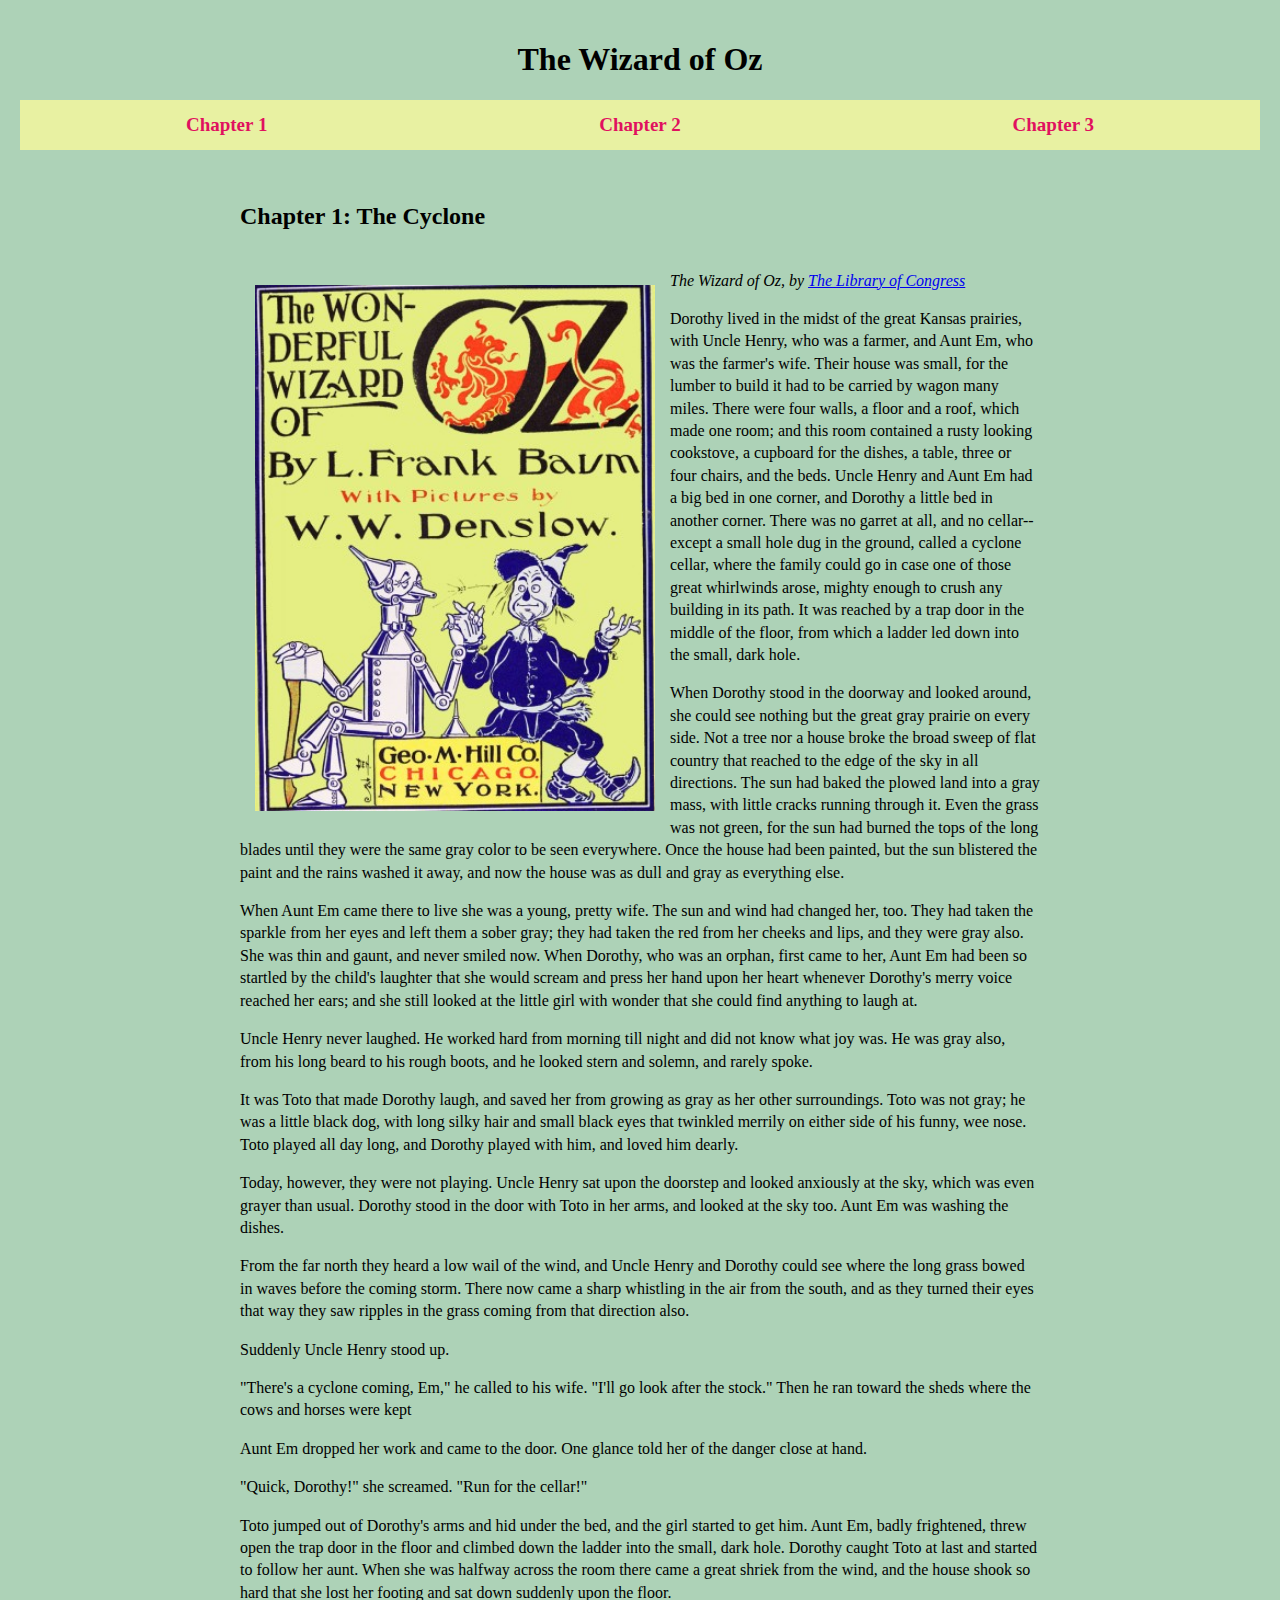
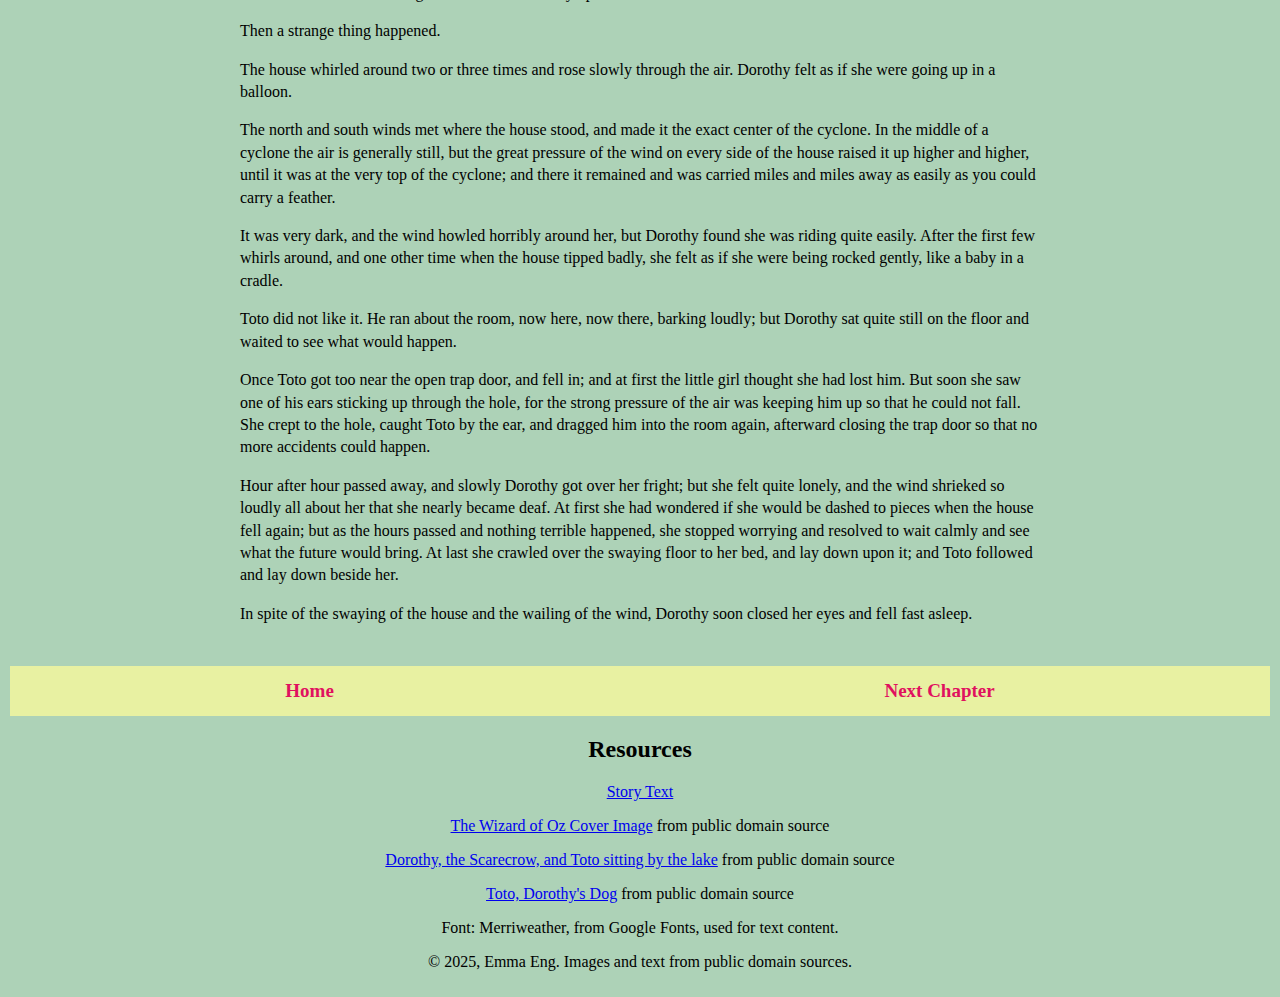
<file: index.html>
<!DOCTYPE html>
<html lang="en">
   <head>
        <meta charset="UTF-8">
    <title>The Wizard of Oz</title>
        <link rel="stylesheet" href="styles.css">
    
        <link href="https://fonts.googleapis.com/css2?family=Merriweather:wght@300;400;700;900&display=swap" rel="stylesheet">

    </head>
  
        
    <body>
            <header>
        <h1>The Wizard of Oz</h1>
        <nav>
            <ul>
                <li><a href="index.html">Chapter 1</a></li>
                <li><a href="chapter2.html">Chapter 2</a></li>
                <li><a href="chapter3.html">Chapter 3</a></li>
            </ul>
        </nav>
    </header>
        
        <main>
            <section>
                <h2>Chapter 1: The Cyclone</h2>
                
             <br><cite>The Wizard of Oz, by <a href= "https://www.loc.gov/item/03032405/" target="blank"> The Library of Congress</a></cite>
                
                <img src="cover1.jpg" alt="The Wizard of Oz Cover Image" width="400" class="float-left">
                     
                <p>Dorothy lived in the midst of the great Kansas prairies, with Uncle Henry, who was a farmer, and Aunt Em, who was the farmer's wife. Their house was small, for the lumber to build it had to be carried by wagon many miles. There were four walls, a floor and a roof, which made one room; and this room contained a rusty looking cookstove, a cupboard for the dishes, a table, three or four chairs, and the beds. Uncle Henry and Aunt Em had a big bed in one corner, and Dorothy a little bed in another corner. There was no garret at all, and no cellar--except a small hole dug in the ground, called a cyclone cellar, where the family could go in case one of those great whirlwinds arose, mighty enough to crush any building in its path. It was reached by a trap door in the middle of the floor, from which a ladder led down into the small, dark hole.</p>
                
                <p>When Dorothy stood in the doorway and looked around, she could see nothing but the great gray prairie on every side. Not a tree nor a house broke the broad sweep of flat country that reached to the edge of the sky in all directions. The sun had baked the plowed land into a gray mass, with little cracks running through it. Even the grass was not green, for the sun had burned the tops of the long blades until they were the same gray color to be seen everywhere. Once the house had been painted, but the sun blistered the paint and the rains washed it away, and now the house was as dull and gray as everything else.</p>
                
                <p>When Aunt Em came there to live she was a young, pretty wife. The sun and wind had changed her, too. They had taken the sparkle from her eyes and left them a sober gray; they had taken the red from her cheeks and lips, and they were gray also. She was thin and gaunt, and never smiled now. When Dorothy, who was an orphan, first came to her, Aunt Em had been so startled by the child's laughter that she would scream and press her hand upon her heart whenever Dorothy's merry voice reached her ears; and she still looked at the little girl with wonder that she could find anything to laugh at.</p>
                
                
                <p>Uncle Henry never laughed. He worked hard from morning till night and did not know what joy was. He was gray also, from his long beard to his rough boots, and he looked stern and solemn, and rarely spoke.</p>
                
                <p>It was Toto that made Dorothy laugh, and saved her from growing as gray as her other surroundings. Toto was not gray; he was a little black dog, with long silky hair and small black eyes that twinkled merrily on either side of his funny, wee nose. Toto played all day long, and Dorothy played with him, and loved him dearly.</p>
                
                <p>Today, however, they were not playing. Uncle Henry sat upon the doorstep and looked anxiously at the sky, which was even grayer than usual. Dorothy stood in the door with Toto in her arms, and looked at the sky too. Aunt Em was washing the dishes.</p>
                
                
                <p>From the far north they heard a low wail of the wind, and Uncle Henry and Dorothy could see where the long grass bowed in waves before the coming storm. There now came a sharp whistling in the air from the south, and as they turned their eyes that way they saw ripples in the grass coming from that direction also.</p>
                
                <p>Suddenly Uncle Henry stood up.</p>
                
                <p>"There's a cyclone coming, Em," he called to his wife. "I'll go look after the stock." Then he ran toward the sheds where the cows and horses were kept </p>
                
                <p>Aunt Em dropped her work and came to the door. One glance told her of the danger close at hand.</p>
                
                <p>"Quick, Dorothy!" she screamed. "Run for the cellar!"</p>
                
                <p>Toto jumped out of Dorothy's arms and hid under the bed, and the girl started to get him. Aunt Em, badly frightened, threw open the trap door in the floor and climbed down the ladder into the small, dark hole. Dorothy caught Toto at last and started to follow her aunt. When she was halfway across the room there came a great shriek from the wind, and the house shook so hard that she lost her footing and sat down suddenly upon the floor.</p>
                
                <p>Then a strange thing happened.</p>
                
                <p>The house whirled around two or three times and rose slowly through the air. Dorothy felt as if she were going up in a balloon.</p>
                
                <p>The north and south winds met where the house stood, and made it the exact center of the cyclone. In the middle of a cyclone the air is generally still, but the great pressure of the wind on every side of the house raised it up higher and higher, until it was at the very top of the cyclone; and there it remained and was carried miles and miles away as easily as you could carry a feather.</p>
                
                <p>It was very dark, and the wind howled horribly around her, but Dorothy found she was riding quite easily. After the first few whirls around, and one other time when the house tipped badly, she felt as if she were being rocked gently, like a baby in a cradle.</p>
                
                <p>Toto did not like it. He ran about the room, now here, now there, barking loudly; but Dorothy sat quite still on the floor and waited to see what would happen.</p>
            
                <p>Once Toto got too near the open trap door, and fell in; and at first the little girl thought she had lost him. But soon she saw one of his ears sticking up through the hole, for the strong pressure of the air was keeping him up so that he could not fall. She crept to the hole, caught Toto by the ear, and dragged him into the room again, afterward closing the trap door so that no more accidents could happen.</p>
                
                <p>Hour after hour passed away, and slowly Dorothy got over her fright; but she felt quite lonely, and the wind shrieked so loudly all about her that she nearly became deaf. At first she had wondered if she would be dashed to pieces when the house fell again; but as the hours passed and nothing terrible happened, she stopped worrying and resolved to wait calmly and see what the future would bring. At last she crawled over the swaying floor to her bed, and lay down upon it; and Toto followed and lay down beside her.</p>
                
                <p>In spite of the swaying of the house and the wailing of the wind, Dorothy soon closed her eyes and fell fast asleep.</p>
                
            </section>
            </main>
        
    <footer>
    <nav class="bottom-nav">
        <ul>
            <li><a href="index.html">Home</a></li>
            <li><a href="chapter2.html">Next Chapter</a></li>
        </ul>
    </nav>

   <h2>Resources</h2>
    <p><a href="https://www.loc.gov/item/03032405/">Story Text</a></p>
    <p><a href="cover1.jpg">The Wizard of Oz Cover Image</a> from public domain source</p>
    <p><a href="ww-denslow-illustration-2.jpg">Dorothy, the Scarecrow, and Toto sitting by the lake</a> from public domain source</p>
    <p><a href="tonto.png">Toto, Dorothy's Dog</a> from public domain source</p>
        
  <p>Font: Merriweather, from Google Fonts, used for text content.</p>

    <p>&copy; 2025, Emma Eng. Images and text from public domain sources.</p>
</footer>
</body>
</html>
</file>
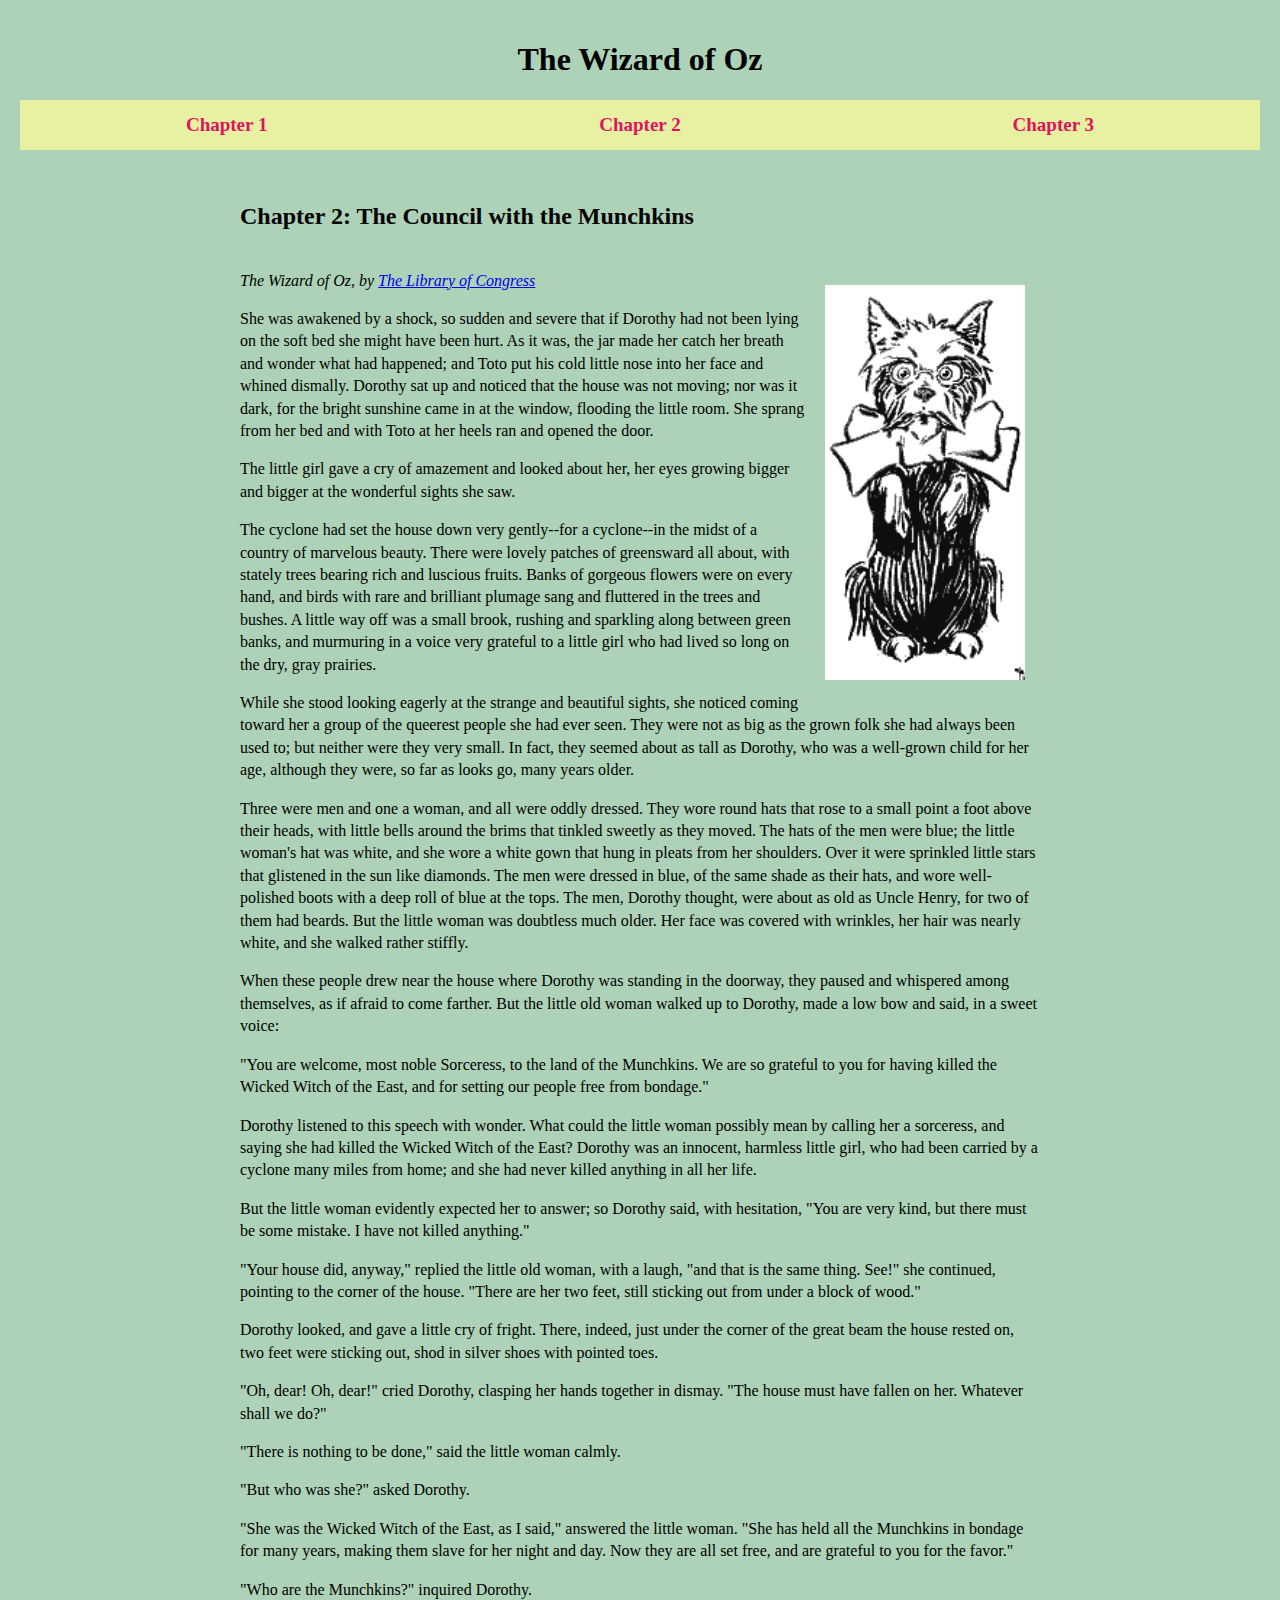
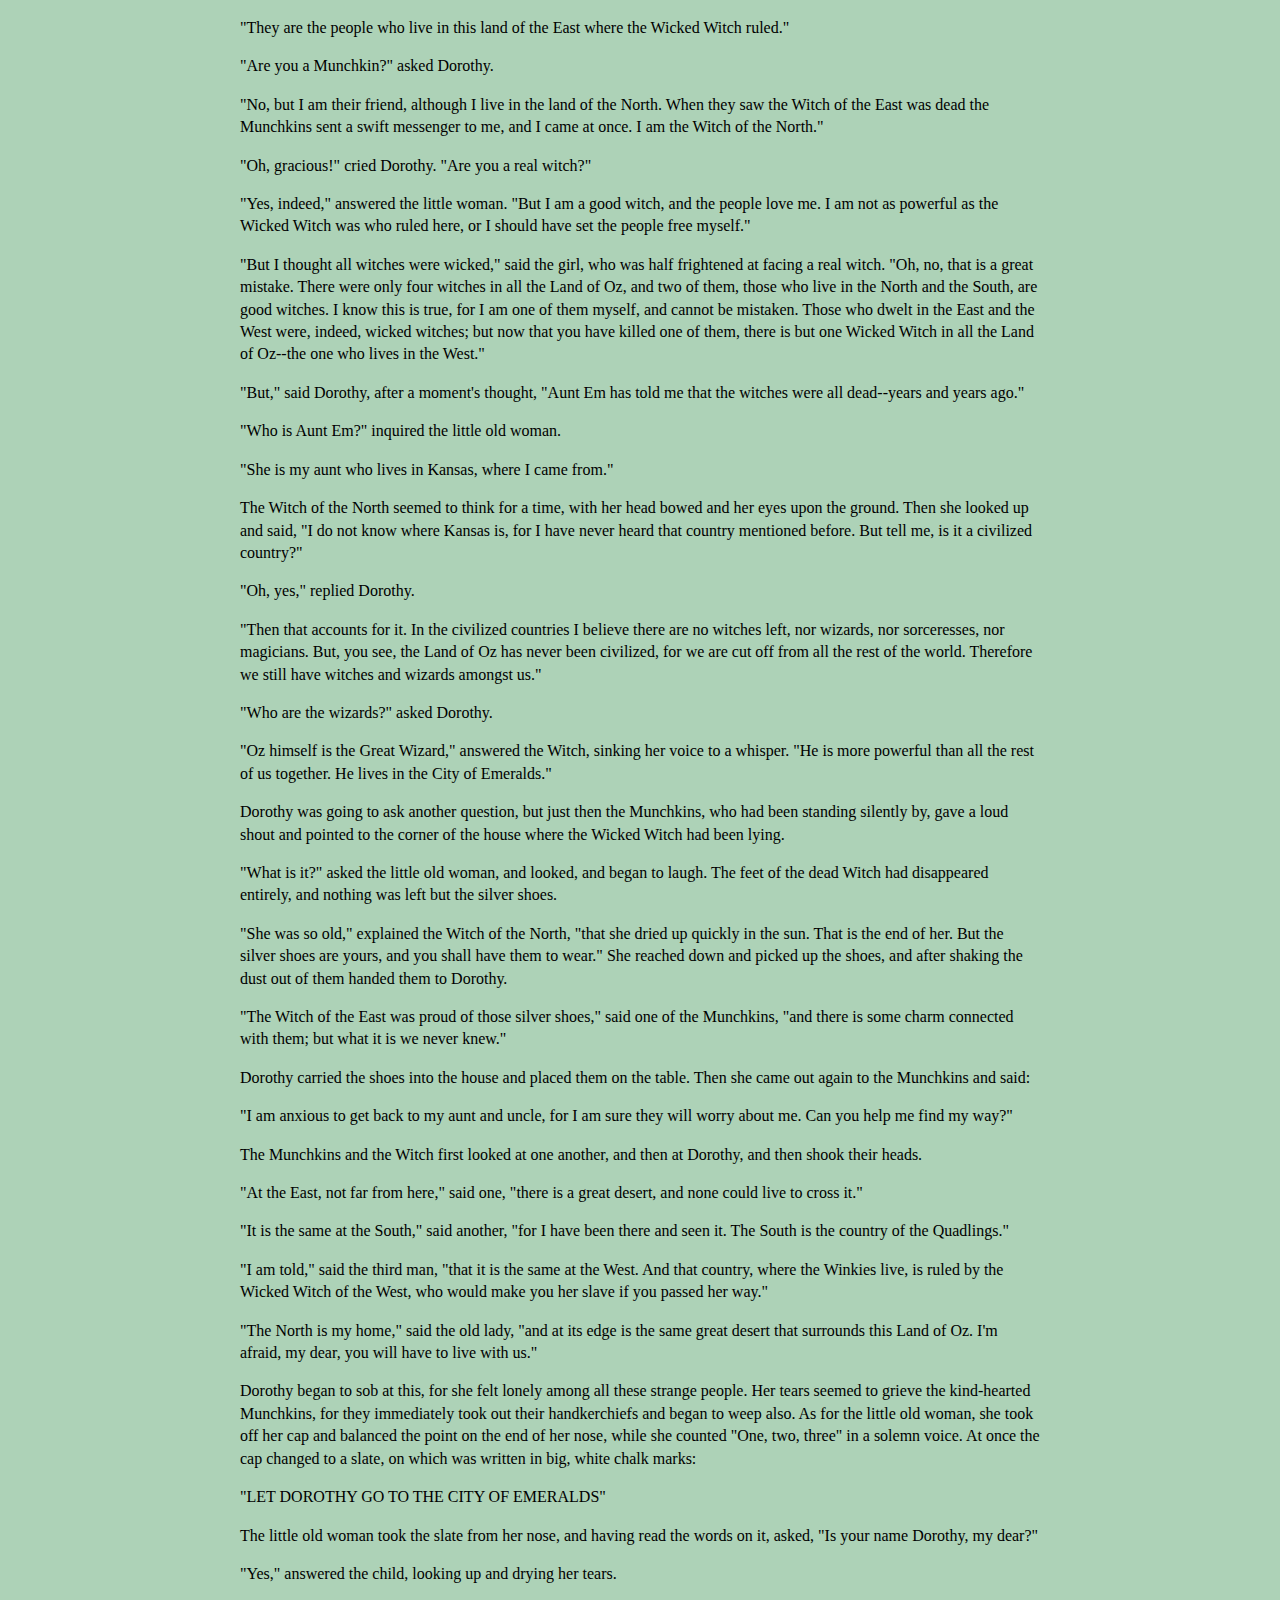
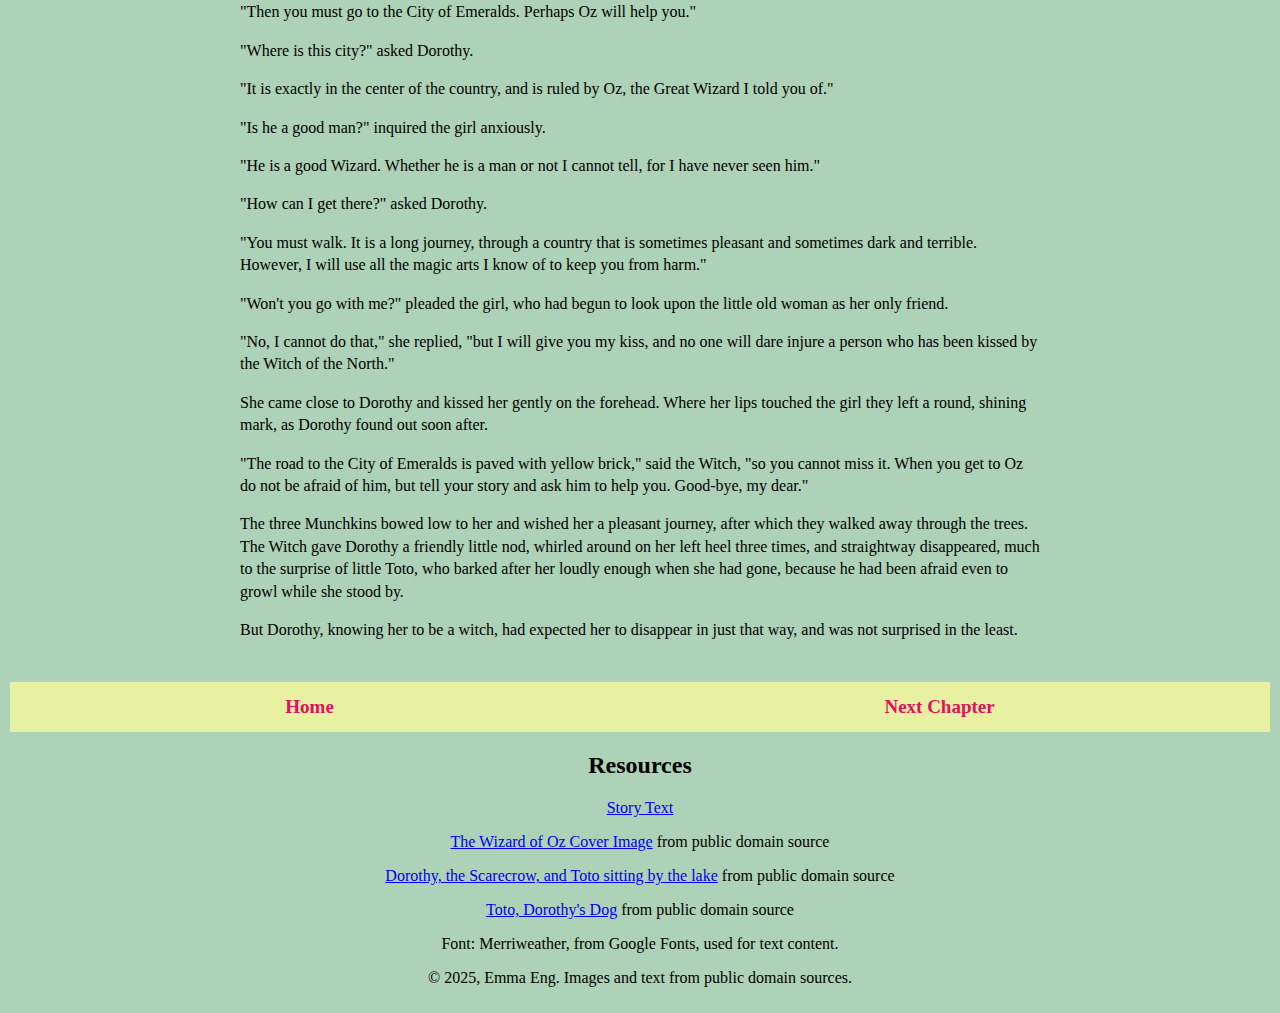
<file: chapter2.html>
<!DOCTYPE html>
<html lang="en">
   <head>
        <meta charset="UTF-8">
    <title>The Wizard of Oz</title>
        <link rel="stylesheet" href="styles.css">
    
        <link href="https://fonts.googleapis.com/css2?family=Merriweather:wght@300;400;700;900&display=swap" rel="stylesheet">

    </head>
  
    
    <body>
            <header>
        <h1>The Wizard of Oz</h1>
        <nav>
            <ul>
                <li><a href="index.html">Chapter 1</a></li>
                <li><a href="chapter2.html">Chapter 2</a></li>
                <li><a href="chapter3.html">Chapter 3</a></li>
            </ul>
        </nav>
    </header>
        
        <main>
            <section>
                <h2>Chapter 2: The Council with the Munchkins</h2>
                
                 <br><cite>The Wizard of Oz, by <a href= "https://www.loc.gov/item/03032405/" target="blank"> The Library of Congress</a></cite>
        
                <img src="tonto.png" alt="Toto, Dorthy's Dog" width="200" class="float-right">
                     
                <p>She was awakened by a shock, so sudden and severe that if Dorothy had not been lying on the soft bed she might have been hurt. As it was, the jar made her catch her breath and wonder what had happened; and Toto put his cold little nose into her face and whined dismally. Dorothy sat up and noticed that the house was not moving; nor was it dark, for the bright sunshine came in at the window, flooding the little room. She sprang from her bed and with Toto at her heels ran and opened the door.</p>
              
                <p>The little girl gave a cry of amazement and looked about her, her eyes growing bigger and bigger at the wonderful sights she saw.</p>
                
                <p>The cyclone had set the house down very gently--for a cyclone--in the midst of a country of marvelous beauty. There were lovely patches of greensward all about, with stately trees bearing rich and luscious fruits. Banks of gorgeous flowers were on every hand, and birds with rare and brilliant plumage sang and fluttered in the trees and bushes. A little way off was a small brook, rushing and sparkling along between green banks, and murmuring in a voice very grateful to a little girl who had lived so long on the dry, gray prairies.</p>
                
                <p>While she stood looking eagerly at the strange and beautiful sights, she noticed coming toward her a group of the queerest people she had ever seen. They were not as big as the grown folk she had always been used to; but neither were they very small. In fact, they seemed about as tall as Dorothy, who was a well-grown child for her age, although they were, so far as looks go, many years older.</p>
                
                <p>Three were men and one a woman, and all were oddly dressed. They wore round hats that rose to a small point a foot above their heads, with little bells around the brims that tinkled sweetly as they moved. The hats of the men were blue; the little woman's hat was white, and she wore a white gown that hung in pleats from her shoulders. Over it were sprinkled little stars that glistened in the sun like diamonds. The men were dressed in blue, of the same shade as their hats, and wore well-polished boots with a deep roll of blue at the tops. The men, Dorothy thought, were about as old as Uncle Henry, for two of them had beards. But the little woman was doubtless much older. Her face was covered with wrinkles, her hair was nearly white, and she walked rather stiffly.</p>
                
                <p>When these people drew near the house where Dorothy was standing in the doorway, they paused and whispered among themselves, as if afraid to come farther. But the little old woman walked up to Dorothy, made a low bow and said, in a sweet voice:</p>
                
                <p>"You are welcome, most noble Sorceress, to the land of the Munchkins. We are so grateful to you for having killed the Wicked Witch of the East, and for setting our people free from bondage."</p>
                
                <p>Dorothy listened to this speech with wonder. What could the little woman possibly mean by calling her a sorceress, and saying she had killed the Wicked Witch of the East? Dorothy was an innocent, harmless little girl, who had been carried by a cyclone many miles from home; and she had never killed anything in all her life.</p>
                
                <p>But the little woman evidently expected her to answer; so Dorothy said, with hesitation, "You are very kind, but there must be some mistake. I have not killed anything."</p>
                
                <p>"Your house did, anyway," replied the little old woman, with a laugh, "and that is the same thing. See!" she continued, pointing to the corner of the house. "There are her two feet, still sticking out from under a block of wood."</p>
                
                <p>Dorothy looked, and gave a little cry of fright. There, indeed, just under the corner of the great beam the house rested on, two feet were sticking out, shod in silver shoes with pointed toes.</p>
                
                <p>"Oh, dear! Oh, dear!" cried Dorothy, clasping her hands together in dismay. "The house must have fallen on her. Whatever shall we do?"</p>
                
                <p>"There is nothing to be done," said the little woman calmly.</p>
                
                <p>"But who was she?" asked Dorothy.</p>
                
                <p>"She was the Wicked Witch of the East, as I said," answered the little woman. "She has held all the Munchkins in bondage for many years, making them slave for her night and day. Now they are all set free, and are grateful to you for the favor."</p>
                
                <p>"Who are the Munchkins?" inquired Dorothy.</p>
                
                <p>"They are the people who live in this land of the East where the Wicked Witch ruled."</p>
                
                <p>"Are you a Munchkin?" asked Dorothy.</p>
                
                <p>"No, but I am their friend, although I live in the land of the North. When they saw the Witch of the East was dead the Munchkins sent a swift messenger to me, and I came at once. I am the Witch of the North."</p>
                
                <p>"Oh, gracious!" cried Dorothy. "Are you a real witch?"</p>
                
                <p>"Yes, indeed," answered the little woman. "But I am a good witch, and the people love me. I am not as powerful as the Wicked Witch was who ruled here, or I should have set the people free myself."</p>
                
                <p>"But I thought all witches were wicked," said the girl, who was half frightened at facing a real witch. "Oh, no, that is a great mistake. There were only four witches in all the Land of Oz, and two of them, those who live in the North and the South, are good witches. I know this is true, for I am one of them myself, and cannot be mistaken. Those who dwelt in the East and the West were, indeed, wicked witches; but now that you have killed one of them, there is but one Wicked Witch in all the Land of Oz--the one who lives in the West."</p>
                
                <p>"But," said Dorothy, after a moment's thought, "Aunt Em has told me that the witches were all dead--years and years ago."</p>
                
                <p>"Who is Aunt Em?" inquired the little old woman.</p>
                
                <p>"She is my aunt who lives in Kansas, where I came from."</p>
                
                <p>The Witch of the North seemed to think for a time, with her head bowed and her eyes upon the ground. Then she looked up and said, "I do not know where Kansas is, for I have never heard that country mentioned before. But tell me, is it a civilized country?"</p>
                
                <p>"Oh, yes," replied Dorothy.</p>
                
                <p>"Then that accounts for it. In the civilized countries I believe there are no witches left, nor wizards, nor sorceresses, nor magicians. But, you see, the Land of Oz has never been civilized, for we are cut off from all the rest of the world. Therefore we still have witches and wizards amongst us."</p>
                
                <p>"Who are the wizards?" asked Dorothy.</p>
                
                <p>"Oz himself is the Great Wizard," answered the Witch, sinking her voice to a whisper. "He is more powerful than all the rest of us together. He lives in the City of Emeralds."</p>
                
                <p>Dorothy was going to ask another question, but just then the Munchkins, who had been standing silently by, gave a loud shout and pointed to the corner of the house where the Wicked Witch had been lying.</p>
                
                <p>"What is it?" asked the little old woman, and looked, and began to laugh. The feet of the dead Witch had disappeared entirely, and nothing was left but the silver shoes.</p>
                
                <p>"She was so old," explained the Witch of the North, "that she dried up quickly in the sun. That is the end of her. But the silver shoes are yours, and you shall have them to wear." She reached down and picked up the shoes, and after shaking the dust out of them handed them to Dorothy.</p>
                
                <p>"The Witch of the East was proud of those silver shoes," said one of the Munchkins, "and there is some charm connected with them; but what it is we never knew."</p>
                
                <p>Dorothy carried the shoes into the house and placed them on the table. Then she came out again to the Munchkins and said:</p>
                
                <p>"I am anxious to get back to my aunt and uncle, for I am sure they will worry about me. Can you help me find my way?"</p>
                
                <p>The Munchkins and the Witch first looked at one another, and then at Dorothy, and then shook their heads.</p>
                
                <p>"At the East, not far from here," said one, "there is a great desert, and none could live to cross it."</p>
                
                <p>"It is the same at the South," said another, "for I have been there and seen it. The South is the country of the Quadlings."</p>
                
                <p>"I am told," said the third man, "that it is the same at the West. And that country, where the Winkies live, is ruled by the Wicked Witch of the West, who would make you her slave if you passed her way."</p>
                
                <p>"The North is my home," said the old lady, "and at its edge is the same great desert that surrounds this Land of Oz. I'm afraid, my dear, you will have to live with us."</p>
                
                <p>Dorothy began to sob at this, for she felt lonely among all these strange people. Her tears seemed to grieve the kind-hearted Munchkins, for they immediately took out their handkerchiefs and began to weep also. As for the little old woman, she took off her cap and balanced the point on the end of her nose, while she counted "One, two, three" in a solemn voice. At once the cap changed to a slate, on which was written in big, white chalk marks:</p>
                
                <p>"LET DOROTHY GO TO THE CITY OF EMERALDS"</p>
                
                <p>The little old woman took the slate from her nose, and having read the words on it, asked, "Is your name Dorothy, my dear?"</p>
                
                <p>"Yes," answered the child, looking up and drying her tears.</p>
                
                <p>"Then you must go to the City of Emeralds. Perhaps Oz will help you."</p>
                
                <p>"Where is this city?" asked Dorothy.</p>  
                
                <p>"It is exactly in the center of the country, and is ruled by Oz, the Great Wizard I told you of."</p>
                
                <p>"Is he a good man?" inquired the girl anxiously.</p>
                
                <p>"He is a good Wizard. Whether he is a man or not I cannot tell, for I have never seen him."</p>
                
                <p>"How can I get there?" asked Dorothy.</p>
                
                <p>"You must walk. It is a long journey, through a country that is sometimes pleasant and sometimes dark and terrible. However, I will use all the magic arts I know of to keep you from harm."</p>
                
                <p>"Won't you go with me?" pleaded the girl, who had begun to look upon the little old woman as her only friend.</p>
                
                <p>"No, I cannot do that," she replied, "but I will give you my kiss, and no one will dare injure a person who has been kissed by the Witch of the North."</p>
                
                <p>She came close to Dorothy and kissed her gently on the forehead. Where her lips touched the girl they left a round, shining mark, as Dorothy found out soon after.</p>
                
                <p>"The road to the City of Emeralds is paved with yellow brick," said the Witch, "so you cannot miss it. When you get to Oz do not be afraid of him, but tell your story and ask him to help you. Good-bye, my dear."</p>
                
                <p>The three Munchkins bowed low to her and wished her a pleasant journey, after which they walked away through the trees. The Witch gave Dorothy a friendly little nod, whirled around on her left heel three times, and straightway disappeared, much to the surprise of little Toto, who barked after her loudly enough when she had gone, because he had been afraid even to growl while she stood by.</p>
                
                <p>But Dorothy, knowing her to be a witch, had expected her to disappear in just that way, and was not surprised in the least.</p>
                
            </section>
         </main>
        
    <footer>
    <nav class="bottom-nav">
        <ul>
            <li><a href="index.html">Home</a></li>
            <li><a href="chapter3.html">Next Chapter</a></li>
        </ul>
    </nav>

   <h2>Resources</h2>
    <p><a href="https://www.loc.gov/item/03032405/">Story Text</a></p>
    <p><a href="cover1.jpg">The Wizard of Oz Cover Image</a> from public domain source</p>
    <p><a href="ww-denslow-illustration-2.jpg">Dorothy, the Scarecrow, and Toto sitting by the lake</a> from public domain source</p>
    <p><a href="tonto.png">Toto, Dorothy's Dog</a> from public domain source</p>
        
  <p>Font: Merriweather, from Google Fonts, used for text content.</p>

    <p>&copy; 2025, Emma Eng. Images and text from public domain sources.</p>
</footer>
</body>
</html>
</file>
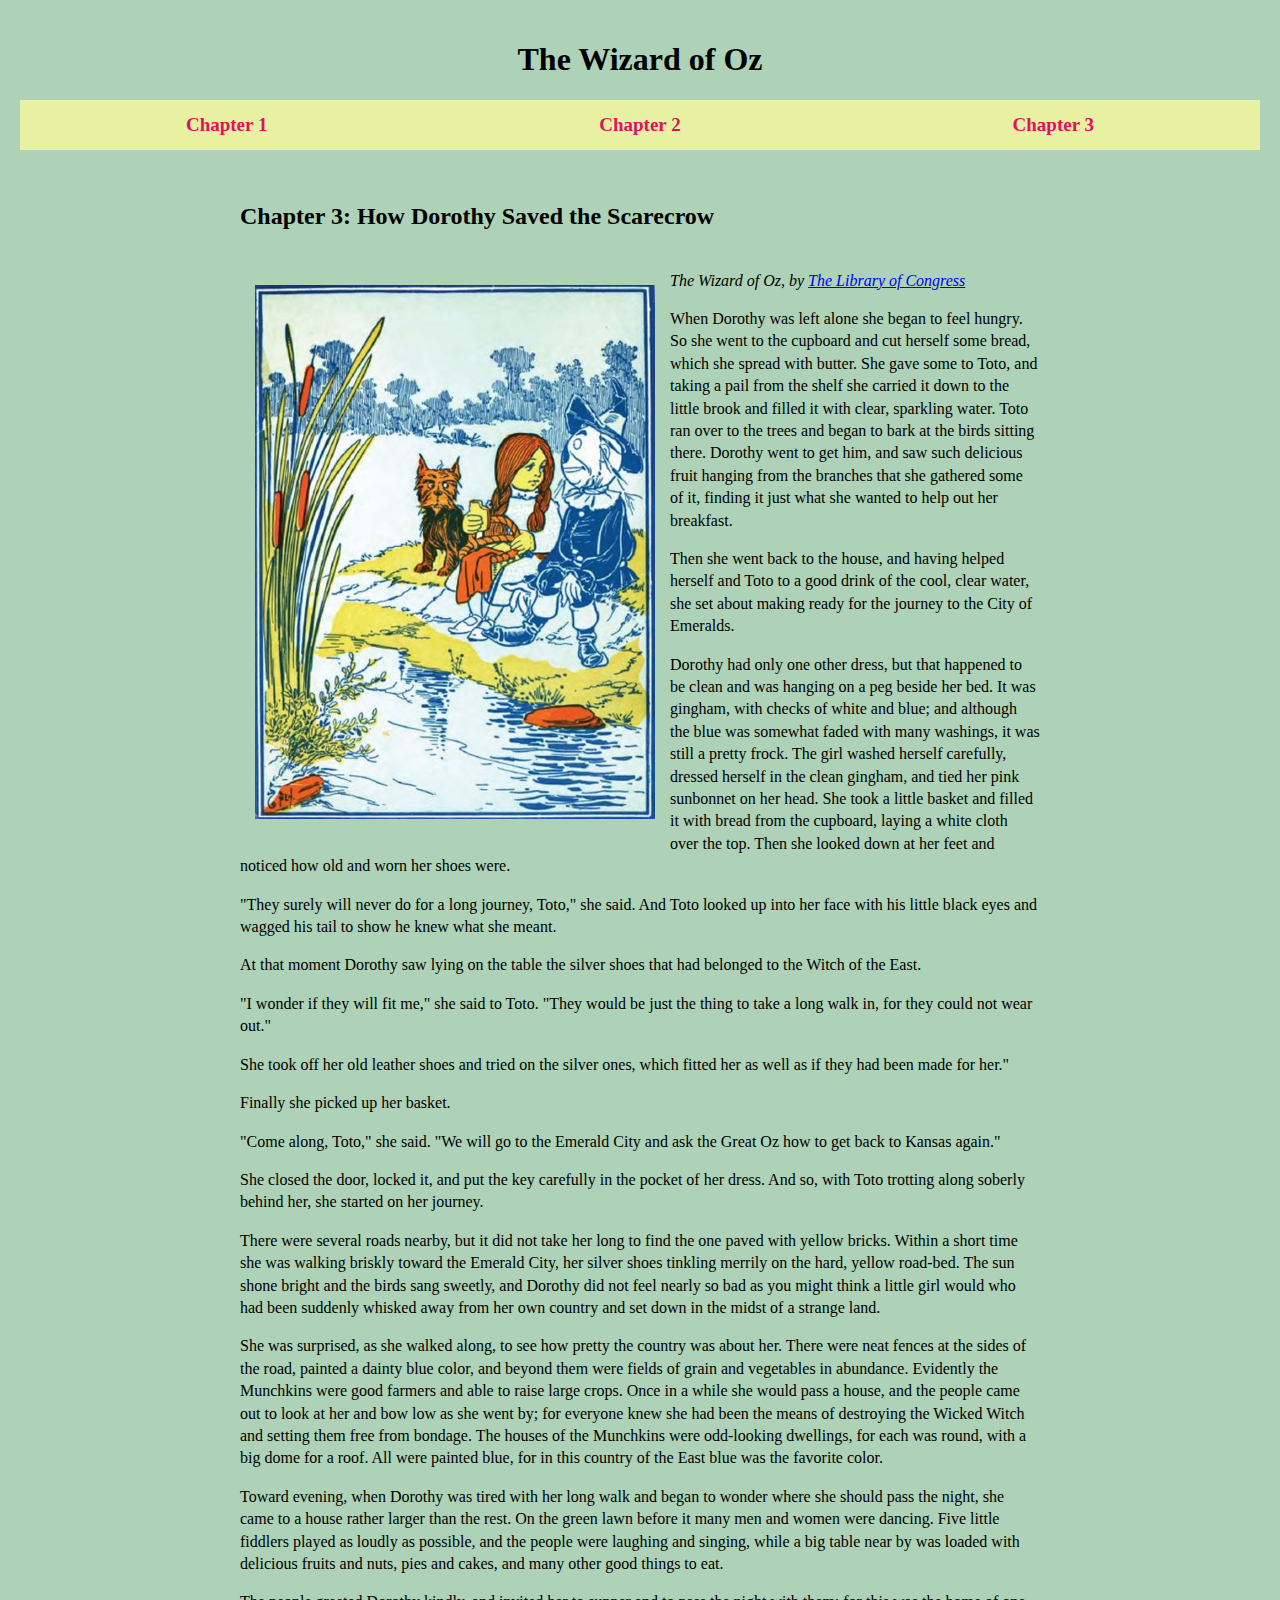
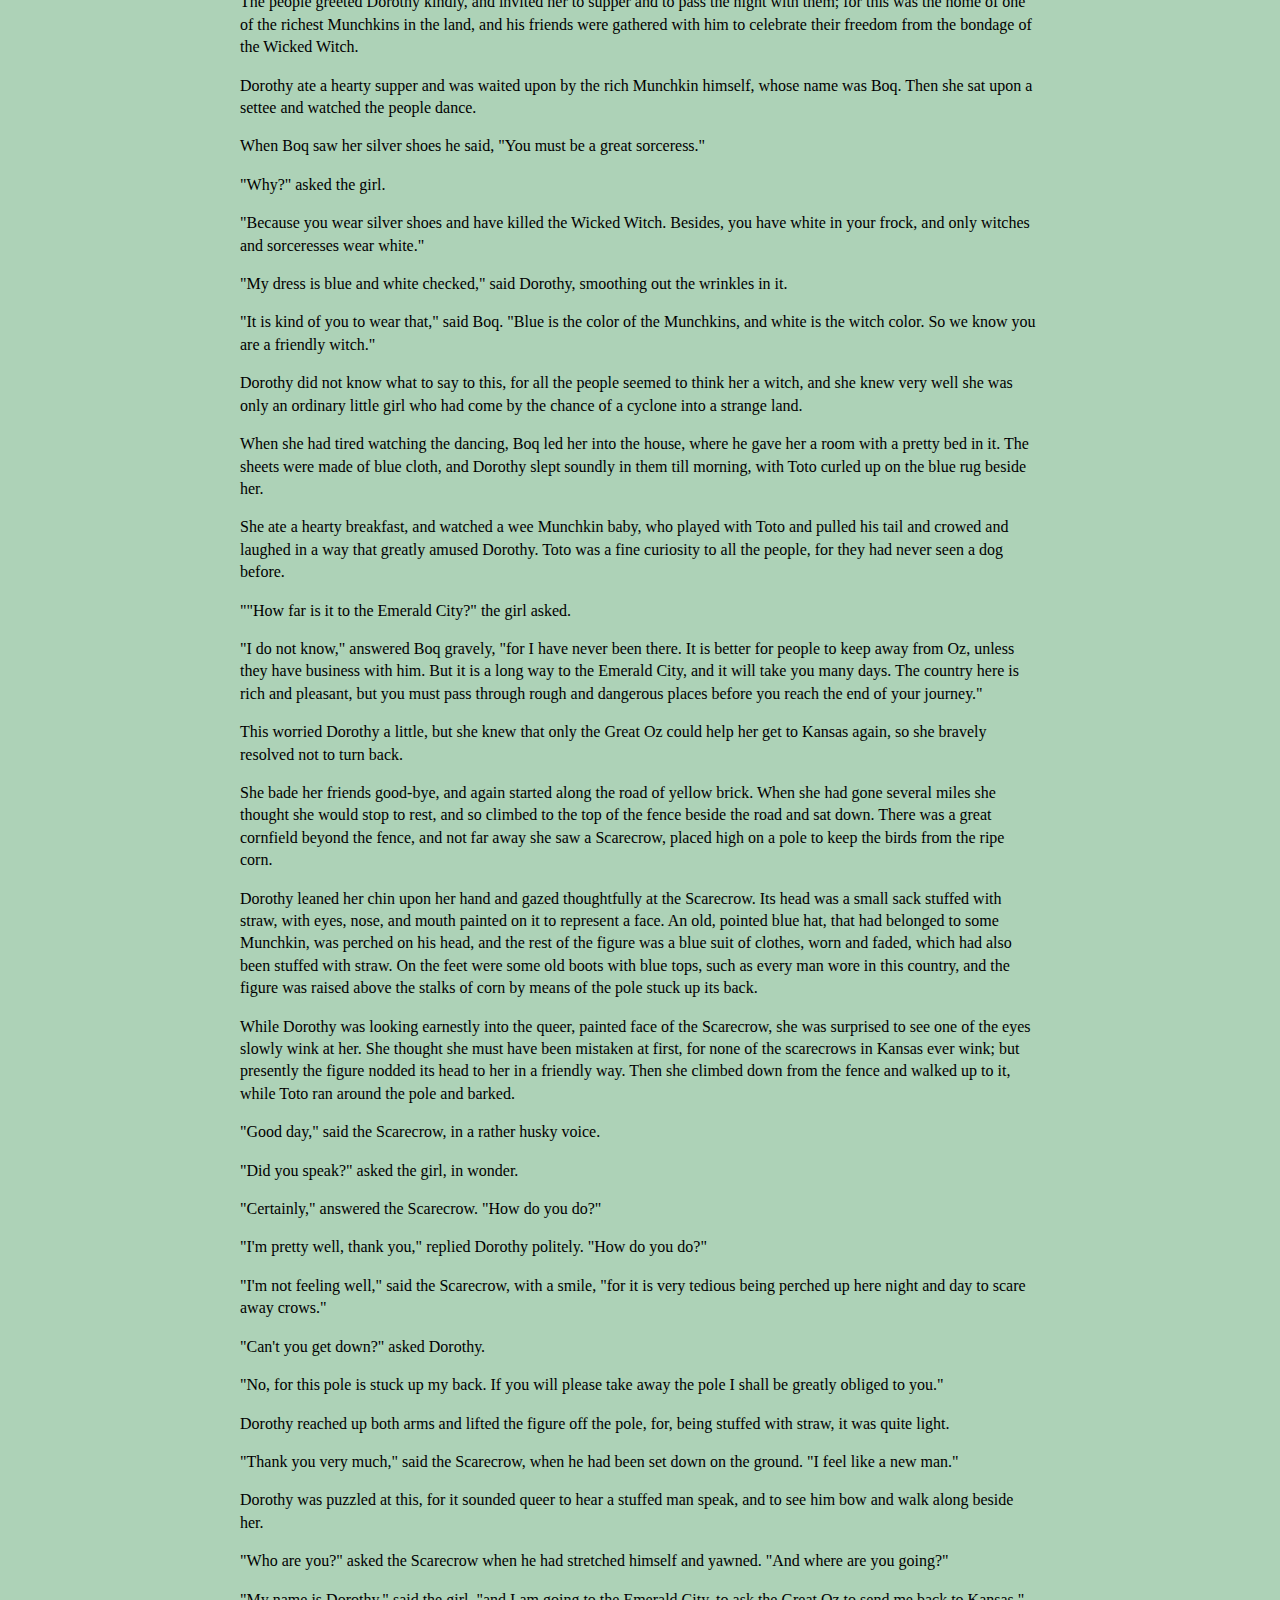
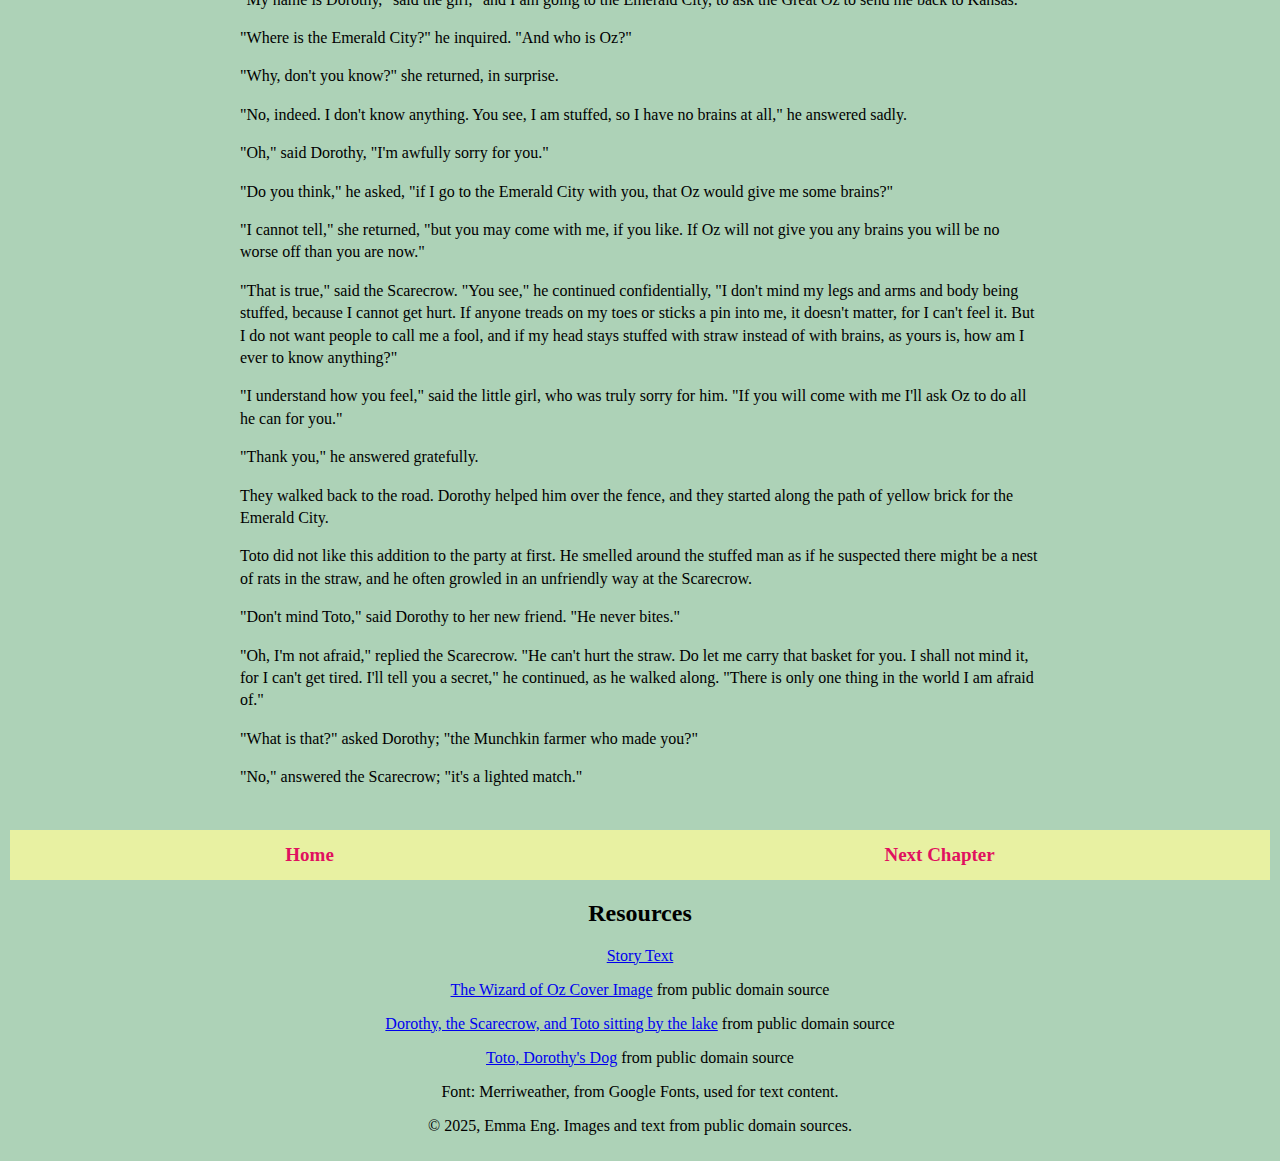
<file: chapter3.html>
<!DOCTYPE html>
<html lang="en">
    <head>
        <meta charset="UTF-8">
    <title>The Wizard of Oz</title>
        <link rel="stylesheet" href="styles.css">
    
        <link href="https://fonts.googleapis.com/css2?family=Merriweather:wght@300;400;700;900&display=swap" rel="stylesheet">

    </head>
  
    <body>
            <header>
        <h1>The Wizard of Oz</h1>
        <nav>
            <ul>
                <li><a href="index.html">Chapter 1</a></li>
                <li><a href="chapter2.html">Chapter 2</a></li>
                <li><a href="chapter3.html">Chapter 3</a></li>
            </ul>
        </nav>
    </header>
        
        <main>
            <section>
                <h2>Chapter 3: How Dorothy Saved the Scarecrow</h2>
                
                <br><cite>The Wizard of Oz, by <a href= "https://www.loc.gov/item/03032405/" target="blank"> The Library of Congress</a></cite>
                
                 <img src="ww-denslow-illustration-2.jpg" alt="Dorthy and the Scarecrow and Toto sitting by the lake" width="400" class= "float-left">
                     
                <p>When Dorothy was left alone she began to feel hungry. So she went to the cupboard and cut herself some bread, which she spread with butter. She gave some to Toto, and taking a pail from the shelf she carried it down to the little brook and filled it with clear, sparkling water. Toto ran over to the trees and began to bark at the birds sitting there. Dorothy went to get him, and saw such delicious fruit hanging from the branches that she gathered some of it, finding it just what she wanted to help out her breakfast.</p>
              
                <p>Then she went back to the house, and having helped herself and Toto to a good drink of the cool, clear water, she set about making ready for the journey to the City of Emeralds.</p>
                
                <p>Dorothy had only one other dress, but that happened to be clean and was hanging on a peg beside her bed. It was gingham, with checks of white and blue; and although the blue was somewhat faded with many washings, it was still a pretty frock. The girl washed herself carefully, dressed herself in the clean gingham, and tied her pink sunbonnet on her head. She took a little basket and filled it with bread from the cupboard, laying a white cloth over the top. Then she looked down at her feet and noticed how old and worn her shoes were.</p>
                
                <p>"They surely will never do for a long journey, Toto," she said. And Toto looked up into her face with his little black eyes and wagged his tail to show he knew what she meant.</p>
                
                <p>At that moment Dorothy saw lying on the table the silver shoes that had belonged to the Witch of the East.</p>
                
                <p>"I wonder if they will fit me," she said to Toto. "They would be just the thing to take a long walk in, for they could not wear out."</p>
                
                <p>She took off her old leather shoes and tried on the silver ones, which fitted her as well as if they had been made for her."</p>
                
                <p>Finally she picked up her basket.</p>
                
                <p>"Come along, Toto," she said. "We will go to the Emerald City and ask the Great Oz how to get back to Kansas again."</p>
                
                <p>She closed the door, locked it, and put the key carefully in the pocket of her dress. And so, with Toto trotting along soberly behind her, she started on her journey.</p>
                
                <p>There were several roads nearby, but it did not take her long to find the one paved with yellow bricks. Within a short time she was walking briskly toward the Emerald City, her silver shoes tinkling merrily on the hard, yellow road-bed. The sun shone bright and the birds sang sweetly, and Dorothy did not feel nearly so bad as you might think a little girl would who had been suddenly whisked away from her own country and set down in the midst of a strange land.</p>
                
                <p>She was surprised, as she walked along, to see how pretty the country was about her. There were neat fences at the sides of the road, painted a dainty blue color, and beyond them were fields of grain and vegetables in abundance. Evidently the Munchkins were good farmers and able to raise large crops. Once in a while she would pass a house, and the people came out to look at her and bow low as she went by; for everyone knew she had been the means of destroying the Wicked Witch and setting them free from bondage. The houses of the Munchkins were odd-looking dwellings, for each was round, with a big dome for a roof. All were painted blue, for in this country of the East blue was the favorite color.</p>
                
                <p>Toward evening, when Dorothy was tired with her long walk and began to wonder where she should pass the night, she came to a house rather larger than the rest. On the green lawn before it many men and women were dancing. Five little fiddlers played as loudly as possible, and the people were laughing and singing, while a big table near by was loaded with delicious fruits and nuts, pies and cakes, and many other good things to eat.</p>
                
                <p>The people greeted Dorothy kindly, and invited her to supper and to pass the night with them; for this was the home of one of the richest Munchkins in the land, and his friends were gathered with him to celebrate their freedom from the bondage of the Wicked Witch.</p>
                
                <p>Dorothy ate a hearty supper and was waited upon by the rich Munchkin himself, whose name was Boq. Then she sat upon a settee and watched the people dance.</p>
                
                <p>When Boq saw her silver shoes he said, "You must be a great sorceress."</p>
                
                <p>"Why?" asked the girl.</p>
                
                <p>"Because you wear silver shoes and have killed the Wicked Witch. Besides, you have white in your frock, and only witches and sorceresses wear white."</p>
                
                <p>"My dress is blue and white checked," said Dorothy, smoothing out the wrinkles in it.</p>
                
                <p>"It is kind of you to wear that," said Boq. "Blue is the color of the Munchkins, and white is the witch color. So we know you are a friendly witch."</p>
                
                <p>Dorothy did not know what to say to this, for all the people seemed to think her a witch, and she knew very well she was only an ordinary little girl who had come by the chance of a cyclone into a strange land.</p>
                
                <p>When she had tired watching the dancing, Boq led her into the house, where he gave her a room with a pretty bed in it. The sheets were made of blue cloth, and Dorothy slept soundly in them till morning, with Toto curled up on the blue rug beside her.</p>
                
                <p>She ate a hearty breakfast, and watched a wee Munchkin baby, who played with Toto and pulled his tail and crowed and laughed in a way that greatly amused Dorothy. Toto was a fine curiosity to all the people, for they had never seen a dog before.</p>
                
                <p>""How far is it to the Emerald City?" the girl asked.</p>
                
                <p>"I do not know," answered Boq gravely, "for I have never been there. It is better for people to keep away from Oz, unless they have business with him. But it is a long way to the Emerald City, and it will take you many days. The country here is rich and pleasant, but you must pass through rough and dangerous places before you reach the end of your journey."</p>
                
                <p>This worried Dorothy a little, but she knew that only the Great Oz could help her get to Kansas again, so she bravely resolved not to turn back.</p>
                
                <p>She bade her friends good-bye, and again started along the road of yellow brick. When she had gone several miles she thought she would stop to rest, and so climbed to the top of the fence beside the road and sat down. There was a great cornfield beyond the fence, and not far away she saw a Scarecrow, placed high on a pole to keep the birds from the ripe corn.</p>
                
                <p>Dorothy leaned her chin upon her hand and gazed thoughtfully at the Scarecrow. Its head was a small sack stuffed with straw, with eyes, nose, and mouth painted on it to represent a face. An old, pointed blue hat, that had belonged to some Munchkin, was perched on his head, and the rest of the figure was a blue suit of clothes, worn and faded, which had also been stuffed with straw. On the feet were some old boots with blue tops, such as every man wore in this country, and the figure was raised above the stalks of corn by means of the pole stuck up its back.</p>
                
                <p>While Dorothy was looking earnestly into the queer, painted face of the Scarecrow, she was surprised to see one of the eyes slowly wink at her. She thought she must have been mistaken at first, for none of the scarecrows in Kansas ever wink; but presently the figure nodded its head to her in a friendly way. Then she climbed down from the fence and walked up to it, while Toto ran around the pole and barked.</p>
                
                <p>"Good day," said the Scarecrow, in a rather husky voice.</p>
                
                <p>"Did you speak?" asked the girl, in wonder.</p>
                
                <p>"Certainly," answered the Scarecrow. "How do you do?"</p>
                
                <p>"I'm pretty well, thank you," replied Dorothy politely. "How do you do?"</p>
                
                <p>"I'm not feeling well," said the Scarecrow, with a smile, "for it is very tedious being perched up here night and day to scare away crows."</p>
                
                <p>"Can't you get down?" asked Dorothy.</p>
                
                <p>"No, for this pole is stuck up my back. If you will please take away the pole I shall be greatly obliged to you."</p>
                
                <p>Dorothy reached up both arms and lifted the figure off the pole, for, being stuffed with straw, it was quite light.</p>
                
                <p>"Thank you very much," said the Scarecrow, when he had been set down on the ground. "I feel like a new man."</p>
                
                <p>Dorothy was puzzled at this, for it sounded queer to hear a stuffed man speak, and to see him bow and walk along beside her.</p>
                
                <p>"Who are you?" asked the Scarecrow when he had stretched himself and yawned. "And where are you going?"</p>
                
                <p>"My name is Dorothy," said the girl, "and I am going to the Emerald City, to ask the Great Oz to send me back to Kansas."</p>
                
                <p>"Where is the Emerald City?" he inquired. "And who is Oz?"</p>
                
                <p>"Why, don't you know?" she returned, in surprise.</p>
             
                <p>"No, indeed. I don't know anything. You see, I am stuffed, so I have no brains at all," he answered sadly.</p>
                
                <p>"Oh," said Dorothy, "I'm awfully sorry for you."</p>       
                
                <p>"Do you think," he asked, "if I go to the Emerald City with you, that Oz would give me some brains?"</p>
                
              <p>"I cannot tell," she returned, "but you may come with me, if you like. If Oz will not give you any brains you will be no worse off than you are now."</p>
                
                <p>"That is true," said the Scarecrow. "You see," he continued confidentially, "I don't mind my legs and arms and body being stuffed, because I cannot get hurt. If anyone treads on my toes or sticks a pin into me, it doesn't matter, for I can't feel it. But I do not want people to call me a fool, and if my head stays stuffed with straw instead of with brains, as yours is, how am I ever to know anything?"</p>
                
                <p>"I understand how you feel," said the little girl, who was truly sorry for him. "If you will come with me I'll ask Oz to do all he can for you."</p>
                
               <p>"Thank you," he answered gratefully.</p>
                
                <p>They walked back to the road. Dorothy helped him over the fence, and they started along the path of yellow brick for the Emerald City.</p>
                
                <p>Toto did not like this addition to the party at first. He smelled around the stuffed man as if he suspected there might be a nest of rats in the straw, and he often growled in an unfriendly way at the Scarecrow.</p>
                
                <p>"Don't mind Toto," said Dorothy to her new friend. "He never bites."</p>
                
                <p>"Oh, I'm not afraid," replied the Scarecrow. "He can't hurt the straw. Do let me carry that basket for you. I shall not mind it, for I can't get tired. I'll tell you a secret," he continued, as he walked along. "There is only one thing in the world I am afraid of."</p>
                
               <p>"What is that?" asked Dorothy; "the Munchkin farmer who made you?"</p>
                
                <p>"No," answered the Scarecrow; "it's a lighted match."</p>
                
                
            </section>
        </main>
        
    <footer>
    <nav class="bottom-nav">
        <ul>
            <li><a href="index.html">Home</a></li>
            <li><a href="chapter2.html">Next Chapter</a></li>
        </ul>
    </nav>

   <h2>Resources</h2>
    <p><a href="https://www.loc.gov/item/03032405/">Story Text</a></p>
    <p><a href="cover1.jpg">The Wizard of Oz Cover Image</a> from public domain source</p>
    <p><a href="ww-denslow-illustration-2.jpg">Dorothy, the Scarecrow, and Toto sitting by the lake</a> from public domain source</p>
    <p><a href="tonto.png">Toto, Dorothy's Dog</a> from public domain source</p>
        
  <p>Font: Merriweather, from Google Fonts, used for text content.</p>

    <p>&copy; 2025, Emma Eng. Images and text from public domain sources.</p>
</footer>
</body>
</html>
</file>
<file: styles.css>
body {
    font-family: inherit;
    background-color: #ADD2B7;
    color: #000; 
    margin: 0;
    padding: 0;
}

header {
    text-align: center;
    padding: 20px;
}

nav ul {
    display: flex;
    justify-content: space-around;
    align-items: center;
    height: 50px;
    background-color: #E8F1A2;
    padding: 0;
    margin: 0;
    list-style: none;
}

nav li {
    list-style: none;
}

nav a {
    text-decoration: none;
    color: #E0115F;
    font-weight: bold;
    font-size: 19px;
}

main {
    max-width: 50em;
    margin: 0 auto;
    padding: 15px;
    line-height: 1.4em; 
}

footer {
    text-align: center;
    padding: 10px;
    background-color: #ADD2B7;
    color: black;
}

.float-left {
    float: left;
    margin: 15px;
}

.float-right {
    float: right;
    margin: 15px;
}
</file>
